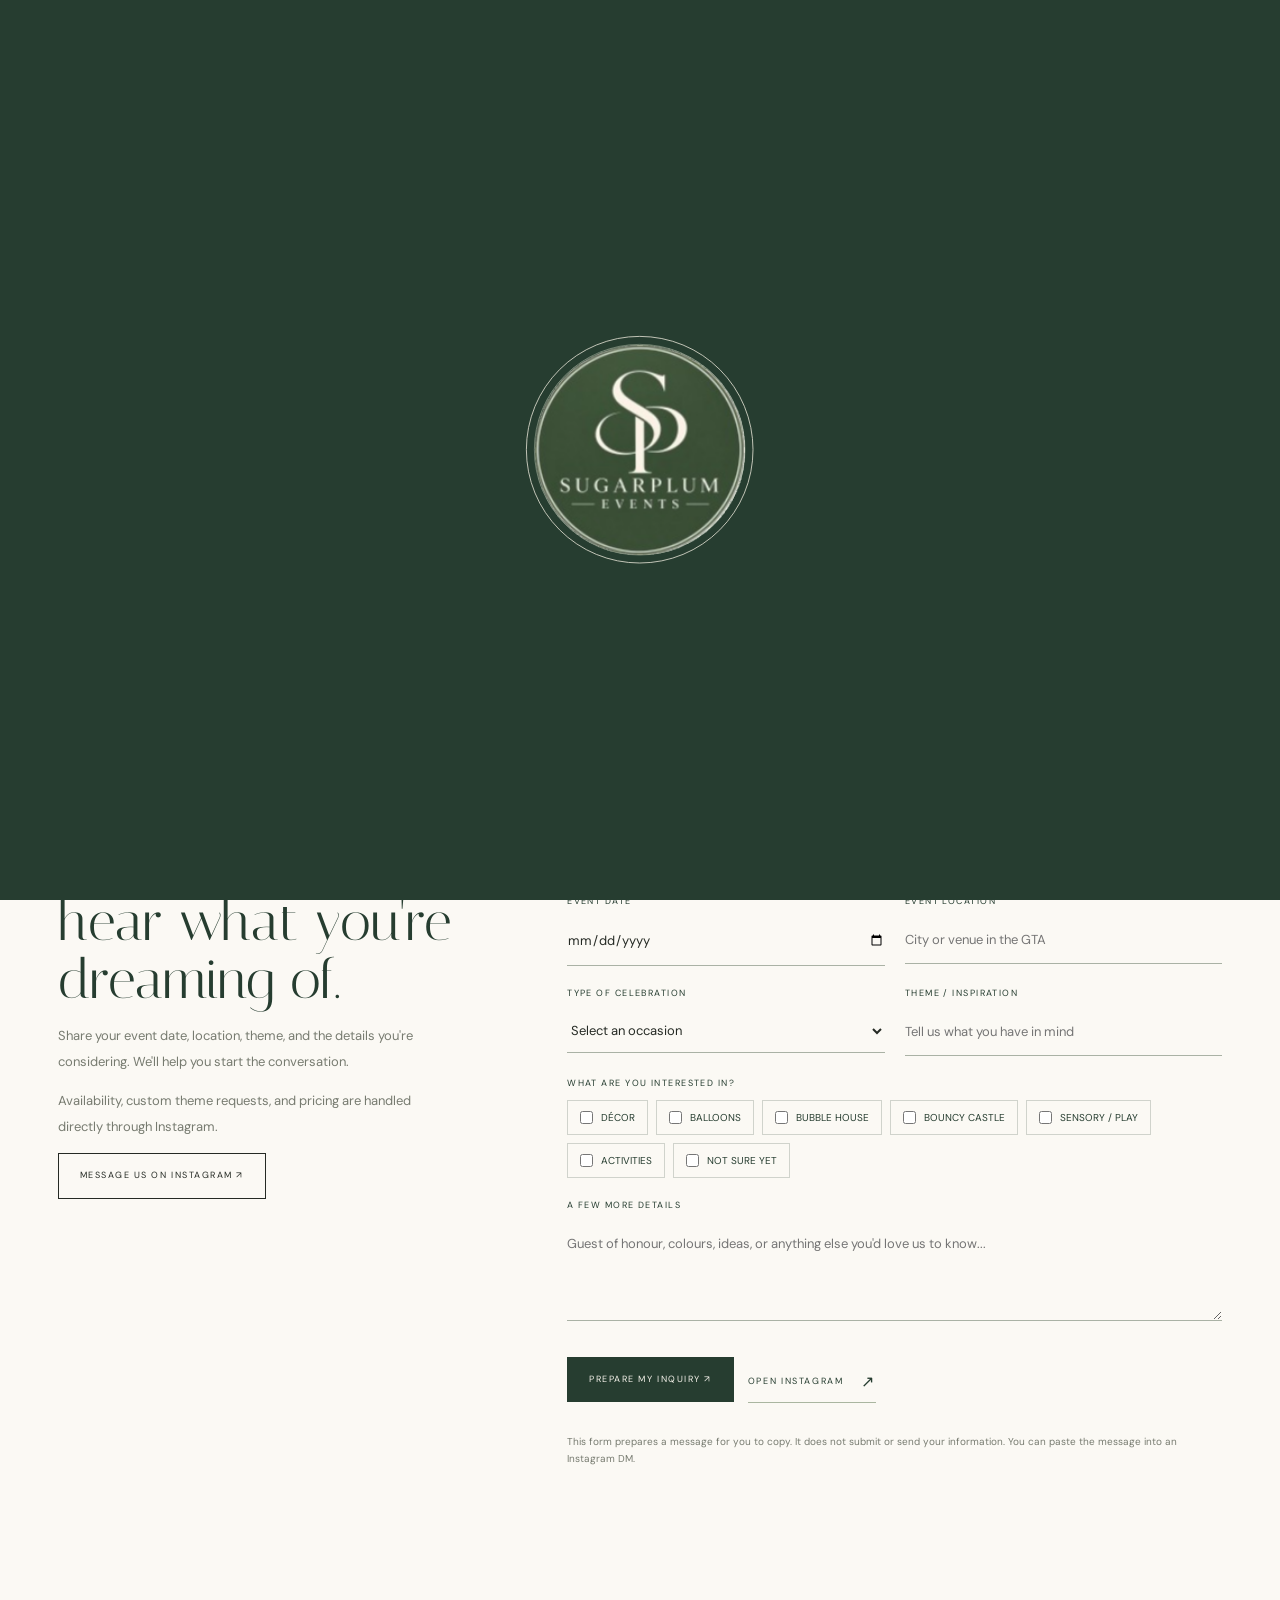
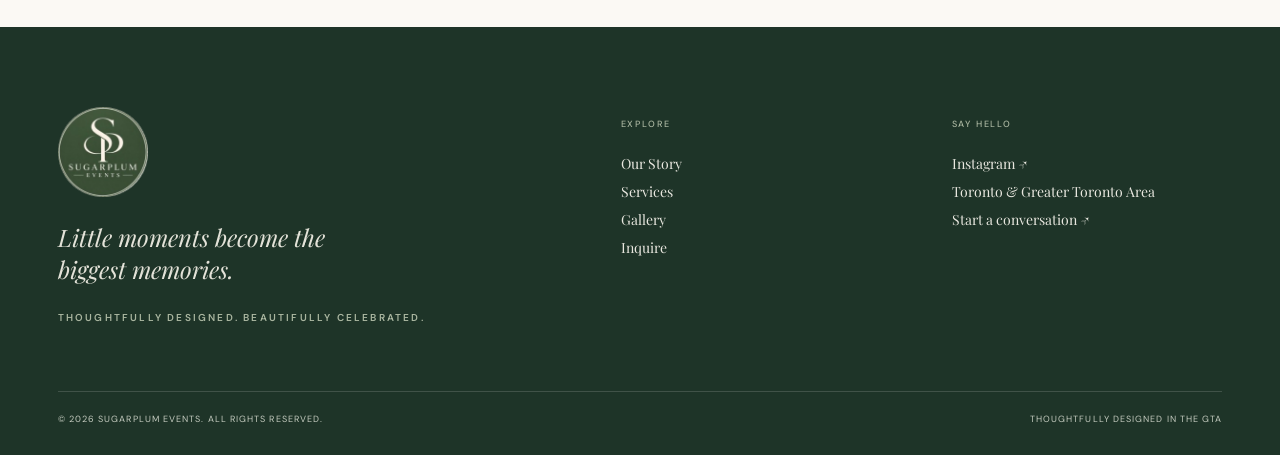
<file: contact.html>
<!DOCTYPE html>
<html lang="en">
 <head>
  <meta charset="utf-8"/>
  <meta content="width=device-width, initial-scale=1" name="viewport"/>
  <meta content="Start planning a bespoke children&rsquo;s celebration with Sugarplum Events. Share your date, location, theme and service interests for a direct Instagram inquiry." name="description"/>
  <meta content="#263d30" name="theme-color"/>
  <meta content="Inquire About Your Celebration | Sugarplum Events" property="og:title"/>
  <meta content="Start planning a bespoke children&rsquo;s celebration with Sugarplum Events. Share your date, location, theme and service interests for a direct Instagram inquiry." property="og:description"/>
  <meta content="website" property="og:type"/>
  <title>
   Inquire About Your Celebration | Sugarplum Events
  </title>
  <link href="https://www.example.com/contact.html" rel="canonical"/>
  <link href="images/logo/favicon.png" rel="icon"/>
  <link href="css/style.css" rel="stylesheet"/>
 </head>
 <body class="loading">
  <div aria-label="Sugarplum Events loading" class="loader" role="status">
   <div class="loader-inner">
    <div class="loader-mark">
     <svg aria-hidden="true" class="loader-ring" viewbox="0 0 300 300">
      <circle cx="150" cy="150" r="142">
      </circle>
      <circle cx="150" cy="150" r="132">
      </circle>
     </svg>
     <img alt="Sugarplum Events" class="loader-logo" src="images/logo/sugarplum-logo-cropped.png"/>
    </div>
    <span aria-hidden="true" class="loader-progress">
    </span>
   </div>
  </div>
  <header class="site-header">
   <div class="wrap nav">
    <a class="brand" href="index.html">
     <img alt="Sugarplum Events emblem" src="images/logo/sugarplum-logo-cropped.png"/>
    </a>
    <nav aria-label="Main navigation" class="nav-links">
     <a href="index.html">
      Home
     </a>
     <a href="about.html">
      Our Story
     </a>
     <a href="services.html">
      Services
     </a>
     <a href="gallery.html">
      Gallery
     </a>
     <a href="contact.html">
      Contact
     </a>
    </nav>
    <a class="nav-cta" href="contact.html">
     Plan a celebration &#8599;&#65038;
    </a>
    <button aria-expanded="false" aria-label="Toggle navigation" class="menu-toggle">
     Menu
    </button>
   </div>
  </header>
  <main>
   <section class="page-hero">
    <div class="wrap reveal">
     <div class="eyebrow">
      Let's start a conversation
     </div>
     <h1>
      Let's plan
      <br/>
      <em>
       something wonderful.
      </em>
     </h1>
     <p>
      Tell us a little about your celebration, and let's start bringing your ideas to life.
     </p>
    </div>
   </section>
   <section class="content-section">
    <div class="wrap contact-layout">
     <div class="contact-intro reveal">
      <div class="eyebrow">
       Your celebration begins here
      </div>
      <h2>
       We'd love to hear what you're dreaming of.
      </h2>
      <p>
       Share your event date, location, theme, and the details you're considering. We'll help you start the conversation.
      </p>
      <p>
       Availability, custom theme requests, and pricing are handled directly through Instagram.
      </p>
      <a class="button" href="https://www.instagram.com/sugarplum_events/" rel="noopener" target="_blank">
       Message us on Instagram &#8599;&#65038;
      </a>
     </div>
     <form class="contact-form reveal" id="inquiry-form">
      <div class="field">
       <label for="name">
        Your name *
       </label>
       <input id="name" name="name" placeholder="Full name" required=""/>
      </div>
      <div class="field">
       <label for="email">
        Email address *
       </label>
       <input id="email" name="email" placeholder="you@example.com" required="" type="email"/>
      </div>
      <div class="field">
       <label for="date">
        Event date
       </label>
       <input id="date" name="date" type="date"/>
      </div>
      <div class="field">
       <label for="location">
        Event location
       </label>
       <input id="location" name="location" placeholder="City or venue in the GTA"/>
      </div>
      <div class="field">
       <label for="type">
        Type of celebration
       </label>
       <select id="type" name="type">
        <option value="">
         Select an occasion
        </option>
        <option>
         Birthday
        </option>
        <option>
         Milestone celebration
        </option>
        <option>
         Private event
        </option>
        <option>
         Other
        </option>
       </select>
      </div>
      <div class="field">
       <label for="theme">
        Theme / inspiration
       </label>
       <input id="theme" name="theme" placeholder="Tell us what you have in mind"/>
      </div>
      <div class="field full">
       <label>
        What are you interested in?
       </label>
       <div class="service-chips">
        <label>
         <input name="service" type="checkbox" value="Custom event d&eacute;cor"/>
         D&eacute;cor
        </label>
        <label>
         <input name="service" type="checkbox" value="Balloon installations"/>
         Balloons
        </label>
        <label>
         <input name="service" type="checkbox" value="Bubble house"/>
         Bubble house
        </label>
        <label>
         <input name="service" type="checkbox" value="Bouncy castle"/>
         Bouncy castle
        </label>
        <label>
         <input name="service" type="checkbox" value="Sensory / play setup"/>
         Sensory / play
        </label>
        <label>
         <input name="service" type="checkbox" value="Activities &amp; entertainment"/>
         Activities
        </label>
        <label>
         <input name="service" type="checkbox" value="Not sure yet"/>
         Not sure yet
        </label>
       </div>
      </div>
      <div class="field full">
       <label for="details">
        A few more details
       </label>
       <textarea id="details" name="details" placeholder="Guest of honour, colours, ideas, or anything else you'd love us to know..."></textarea>
      </div>
      <div class="form-actions">
       <button class="button" type="submit">
        Prepare my inquiry &#8599;&#65038;
       </button>
       <a class="text-link" href="https://www.instagram.com/sugarplum_events/" rel="noopener" target="_blank">
        Open Instagram
        <span>
         &#8599;&#65038;
        </span>
       </a>
      </div>
      <p class="form-note">
       This form prepares a message for you to copy. It does not submit or send your information. You can paste the message into an Instagram DM.
      </p>
      <p aria-live="polite" class="form-note full" id="form-status">
      </p>
     </form>
    </div>
   </section>
  </main>
  <footer class="site-footer">
   <div class="wrap">
    <div class="footer-top">
     <div class="footer-brand">
      <img alt="Sugarplum Events" src="images/logo/sugarplum-logo-cropped.png"/>
      <p>
       Little moments become the biggest memories.
      </p>
      <div class="eyebrow" style="color:#aab6a0">
       Thoughtfully Designed. Beautifully Celebrated.
      </div>
     </div>
     <div class="footer-col">
      <h4>
       Explore
      </h4>
      <a href="about.html">
       Our Story
      </a>
      <a href="services.html">
       Services
      </a>
      <a href="gallery.html">
       Gallery
      </a>
      <a href="contact.html">
       Inquire
      </a>
     </div>
     <div class="footer-col">
      <h4>
       Say Hello
      </h4>
      <a href="https://www.instagram.com/sugarplum_events/" rel="noopener" target="_blank">
       Instagram &#8599;&#65038;
      </a>
      <a>
       Toronto &amp; Greater Toronto Area
      </a>
      <a href="contact.html">
       Start a conversation &#8599;&#65038;
      </a>
     </div>
    </div>
    <div class="footer-bottom">
     <span>
      &copy;
      <span data-year="">
      </span>
      Sugarplum Events. All rights reserved.
     </span>
     <span>
      Thoughtfully designed in the GTA
     </span>
    </div>
   </div>
  </footer>
  <script src="js/main.js">
  </script>
 </body>
</html>
</file>
<file: css/style.css>
@import url('https://fonts.googleapis.com/css2?family=DM+Sans:wght@400;500;600;700&family=Italiana&family=Playfair+Display:ital,wght@0,400;0,500;0,600;1,400;1,500&display=swap');
:root
{
  --forest:#263d30;
  --forest2:#344b3b;
  --sage:#aab6a0;
  --ivory:#f6f3eb;
  --cream:#ebe6d9;
  --paper:#fbf9f4;
  --ink:#252a24;
  --muted:#777b70;
  --line:rgba(38,61,48,.2);
  --serif:'Playfair Display',Georgia,serif;
  --display:'Italiana',Georgia,serif;
  --sans:'DM Sans',Arial,sans-serif;
  --max:1380px
}
*
{
  box-sizing:border-box
}
html
{
  scroll-behavior:smooth;
  background:var(--ivory)
}
body
{
  margin:0;
  background:var(--paper);
  color:var(--ink);
  font-family:var(--sans);
  font-size:14px;
  line-height:1.7;
  overflow-x:hidden
}
body.loading
{
  overflow:hidden
}
a
{
  color:inherit;
  text-decoration:none
}
img
{
  display:block;
  max-width:100%
}
button,input,textarea,select
{
  font:inherit
}
button
{
  cursor:pointer
}
.wrap
{
  width:min(var(--max),calc(100% - 9vw));
  margin:auto
}
.eyebrow
{
  font-size:10px;
  letter-spacing:.22em;
  text-transform:uppercase;
  color:var(--forest);
  font-weight:600
}
.serif
{
  font-family:var(--serif);
  font-weight:400
}
.display
{
  font-family:var(--display);
  font-weight:400
}
.italic
{
  font-style:italic
}
.site-header
{
  position:absolute;
  z-index:30;
  top:0;
  left:0;
  width:100%;
  padding:24px 0;
  color:#fff;
  transition:.45s
}
.site-header.scrolled
{
  position:fixed;
  background:rgba(250,248,242,.94);
  color:var(--forest);
  padding:12px 0;
  backdrop-filter:blur(18px);
  box-shadow:0 8px 30px #1b30200d
}
.nav
{
  display:flex;
  align-items:center;
  justify-content:space-between;
  gap:30px
}
.brand
{
  display:flex;
  align-items:center;
  gap:12px
}
.brand img
{
  width:55px;
  height:55px;
  object-fit:contain
}
.brand-word
{
  font-family:var(--serif);
  font-size:15px;
  letter-spacing:.17em;
  line-height:1.1
}
.brand-word small
{
  display:block;
  font-family:var(--sans);
  font-size:8px;
  letter-spacing:.32em;
  margin-top:6px
}
.nav-links
{
  display:flex;
  align-items:center;
  gap:35px;
  font-size:10px;
  letter-spacing:.15em;
  text-transform:uppercase
}
.nav-links a
{
  position:relative
}
.nav-links a:after
{
  content:"";
  position:absolute;
  left:0;
  bottom:-7px;
  width:100%;
  height:1px;
  background:currentColor;
  transform:scaleX(0);
  transform-origin:right;
  transition:transform .4s
}
.nav-links a:hover:after
{
  transform:scaleX(1);
  transform-origin:left
}
.nav-cta,.button
{
  display:inline-flex;
  align-items:center;
  justify-content:center;
  gap:16px;
  padding:14px 21px;
  border:1px solid currentColor;
  font-size:9px;
  letter-spacing:.17em;
  text-transform:uppercase;
  transition:.35s
}
.nav-cta:hover,.button:hover
{
  background:var(--ivory);
  color:var(--forest);
  border-color:var(--ivory)
}
.menu-toggle
{
  display:none;
  background:none;
  border:0;
  color:inherit;
  font-size:10px;
  letter-spacing:.15em;
  text-transform:uppercase
}
.hero
{
  min-height:790px;
  height:min(100vh,960px);
  position:relative;
  background:var(--forest);
  color:var(--ivory);
  overflow:hidden;
  display:flex;
  align-items:center
}
.hero-bg
{
  position:absolute;
  inset:0;
  opacity:.58
}
.hero-bg img
{
  width:100%;
  height:100%;
  object-fit:cover;
  object-position:center 42%;
  filter:brightness(.66) saturate(.78);
  transform:scale(1.04);
  animation:heroZoom 12s ease-out forwards
}
.hero:after
{
  content:"";
  position:absolute;
  inset:0;
  background:linear-gradient(90deg,rgba(21,39,29,.86),rgba(21,39,29,.34) 58%,rgba(21,39,29,.12)),linear-gradient(0deg,rgba(21,39,29,.38),transparent 45%)
}
.hero-content
{
  position:relative;
  z-index:2;
  padding-top:85px;
  max-width:760px
}
.hero .eyebrow
{
  color:#e2dfd1
}
.hero h1
{
  font:400 clamp(62px,9.3vw,142px)/.93 var(--display);
  letter-spacing:-.045em;
  margin:28px 0 28px;
  max-width:850px
}
.hero h1 em
{
  font-family:var(--serif);
  font-size:.75em;
  font-weight:400
}
.hero-copy
{
  max-width:420px;
  color:#eeece3;
  font-size:13px;
  line-height:1.9;
  margin-bottom:35px
}
.hero-actions
{
  display:flex;
  gap:14px;
  flex-wrap:wrap
}
.button.light
{
  color:var(--ivory)
}
.button.filled
{
  background:var(--ivory);
  border-color:var(--ivory);
  color:var(--forest)
}
.button.filled:hover
{
  background:transparent;
  color:var(--ivory)
}
.hero-index
{
  position:absolute;
  right:4.5vw;
  bottom:42px;
  z-index:3;
  writing-mode:vertical-rl;
  font-size:9px;
  letter-spacing:.22em;
  text-transform:uppercase;
  color:#eee9da
}
.hero-scroll
{
  position:absolute;
  bottom:42px;
  left:4.5vw;
  z-index:3;
  display:flex;
  align-items:center;
  gap:15px;
  font-size:9px;
  letter-spacing:.2em;
  text-transform:uppercase
}
.scroll-line
{
  width:54px;
  height:1px;
  background:#eee9da;
  transform-origin:left;
  animation:linePulse 2s infinite
}
.intro
{
  padding:145px 0 150px
}
.intro-grid
{
  display:grid;
  grid-template-columns:1fr 1.05fr;
  gap:10%;
  align-items:center
}
.intro-copy
{
  padding-left:8%
}
.intro h2,.section-heading
{
  font:400 clamp(42px,6vw,82px)/1.05 var(--display);
  letter-spacing:-.035em;
  margin:20px 0 25px;
  color:var(--forest)
}
.intro-copy p
{
  max-width:470px;
  color:#64695f;
  font-size:13px;
  line-height:2
}
.image-frame
{
  position:relative;
  overflow:hidden;
  background:var(--cream)
}
.image-frame img
{
  width:100%;
  height:100%;
  object-fit:cover;
  transition:transform 1.2s cubic-bezier(.2,.7,.2,1)
}
.image-frame:hover img
{
  transform:scale(1.045)
}
.intro-photo
{
  height:570px
}
.photo-note
{
  position:absolute;
  right:-20px;
  bottom:34px;
  background:var(--ivory);
  padding:20px 26px;
  font:italic 18px var(--serif);
  color:var(--forest);
  box-shadow:0 10px 35px #0001
}
.marquee
{
  overflow:hidden;
  background:var(--forest);
  color:var(--ivory);
  padding:22px 0;
  white-space:nowrap
}
.marquee-track
{
  display:flex;
  gap:40px;
  width:max-content;
  animation:marquee 34s linear infinite;
  font:italic 26px var(--serif)
}
.marquee-track span
{
  display:flex;
  align-items:center;
  gap:40px
}
.marquee-track i
{
  font-style:normal;
  color:var(--sage);
  font-size:13px
}
.services
{
  padding:135px 0 145px;
  background:var(--ivory)
}
.section-top
{
  display:flex;
  align-items:end;
  justify-content:space-between;
  gap:30px;
  margin-bottom:55px
}
.section-top p
{
  max-width:320px;
  color:var(--muted);
  font-size:12px
}
.service-grid
{
  display:grid;
  grid-template-columns:1.1fr .9fr 1fr;
  gap:22px;
  align-items:start
}
.service-card:nth-child(2)
{
  margin-top:95px
}
.service-card:nth-child(3)
{
  margin-top:35px
}
.service-photo
{
  height:430px;
  overflow:hidden;
  position:relative
}
.service-card:nth-child(2) .service-photo
{
  height:350px
}
.service-photo img
{
  height:100%;
  width:100%;
  object-fit:cover;
  transition:transform 1s
}
.service-card:hover img
{
  transform:scale(1.05)
}
.service-number
{
  font-size:9px;
  letter-spacing:.2em;
  color:var(--muted);
  margin:20px 0 7px
}
.service-card h3
{
  font:400 30px var(--serif);
  color:var(--forest);
  margin:0 0 10px
}
.service-card p
{
  font-size:12px;
  color:var(--muted);
  max-width:310px
}
.text-link
{
  display:inline-flex;
  gap:18px;
  align-items:center;
  margin-top:12px;
  font-size:9px;
  letter-spacing:.18em;
  text-transform:uppercase;
  color:var(--forest);
  border-bottom:1px solid var(--sage);
  padding-bottom:7px
}
.text-link span
{
  font-size:16px;
  transition:transform .3s
}
.text-link:hover span
{
  transform:translateX(5px)
}
.statement
{
  padding:140px 0;
  background:var(--forest);
  color:var(--ivory);
  text-align:center;
  position:relative;
  overflow:hidden
}
.statement:before,.statement:after
{
  content:"";
  position:absolute;
  width:300px;
  height:300px;
  border:1px solid #ffffff19;
  border-radius:50%;
  top:50%;
  transform:translateY(-50%)
}
.statement:before
{
  left:-170px
}
.statement:after
{
  right:-170px
}
.statement .eyebrow
{
  color:var(--sage)
}
.statement h2
{
  font:400 clamp(45px,7vw,92px)/1.05 var(--display);
  max-width:1000px;
  margin:25px auto
}
.statement p
{
  max-width:460px;
  margin:25px auto;
  color:#d5d9ce;
  font-size:12px
}
.gallery-preview
{
  padding:140px 0
}
.gallery-grid
{
  display:grid;
  grid-template-columns:1fr .72fr 1fr;
  gap:20px;
  align-items:start
}
.gallery-grid .image-frame:nth-child(2)
{
  margin-top:100px
}
.gallery-grid .image-frame:nth-child(3)
{
  margin-top:35px
}
.gallery-grid .image-frame
{
  height:440px
}
.gallery-grid .image-frame:nth-child(2)
{
  height:360px
}
.gallery-grid .image-frame:nth-child(3)
{
  height:490px
}
.gallery-caption
{
  display:flex;
  justify-content:space-between;
  margin-top:12px;
  font:italic 16px var(--serif);
  color:var(--forest)
}
.process
{
  padding:125px 0;
  background:#e9e8dc
}
.process-grid
{
  display:grid;
  grid-template-columns:.8fr 1.2fr;
  gap:10%
}
.process-list
{
  border-top:1px solid var(--line)
}
.process-item
{
  display:grid;
  grid-template-columns:60px 1fr;
  gap:20px;
  padding:27px 0;
  border-bottom:1px solid var(--line)
}
.process-item small
{
  color:var(--muted);
  font-size:10px;
  letter-spacing:.15em
}
.process-item h3
{
  font:400 27px var(--serif);
  color:var(--forest);
  margin:0 0 5px
}
.process-item p
{
  font-size:12px;
  color:var(--muted);
  margin:0;
  max-width:420px
}
.cta-band
{
  padding:110px 0;
  background:var(--cream)
}
.cta-inner
{
  display:flex;
  align-items:center;
  justify-content:space-between;
  gap:30px
}
.cta-inner h2
{
  font:400 clamp(42px,6vw,76px)/1 var(--display);
  color:var(--forest);
  margin:12px 0
}
.site-footer
{
  background:#1e3428;
  color:var(--ivory);
  padding:80px 0 28px
}
.footer-top
{
  display:grid;
  grid-template-columns:1.3fr .7fr .7fr;
  gap:60px;
  padding-bottom:65px
}
.footer-brand img
{
  width:90px;
  margin-bottom:20px
}
.footer-brand p
{
  font:italic 24px var(--serif);
  max-width:320px;
  color:#e3e2d8
}
.footer-col h4
{
  font-size:9px;
  letter-spacing:.2em;
  text-transform:uppercase;
  color:var(--sage);
  font-weight:500;
  margin:10px 0 22px
}
.footer-col a
{
  display:block;
  font:14px var(--serif);
  margin:9px 0;
  color:#e8e7df
}
.footer-bottom
{
  border-top:1px solid #ffffff26;
  padding-top:20px;
  display:flex;
  justify-content:space-between;
  color:#c4cbbf;
  font-size:9px;
  letter-spacing:.12em;
  text-transform:uppercase
}
.page-hero
{
  background:var(--forest);
  color:var(--ivory);
  padding:190px 0 100px;
  position:relative;
  overflow:hidden
}
.page-hero:after
{
  content:"";
  position:absolute;
  width:540px;
  height:540px;
  border:1px solid #ffffff22;
  border-radius:50%;
  right:-130px;
  top:40px;
  box-shadow:0 0 0 24px #ffffff08,0 0 0 70px #ffffff05
}
.page-hero h1
{
  font:400 clamp(55px,8vw,112px)/.98 var(--display);
  max-width:900px;
  margin:25px 0
}
.page-hero p
{
  max-width:480px;
  color:#d8ded5;
  font-size:13px
}
.page-hero .eyebrow
{
  color:var(--sage)
}
.content-section
{
  padding:110px 0
}
.split
{
  display:grid;
  grid-template-columns:1fr 1fr;
  gap:9%;
  align-items:center
}
.split-photo
{
  height:590px
}
.split-copy h2
{
  font:400 clamp(42px,5vw,70px)/1.05 var(--display);
  color:var(--forest);
  margin:18px 0
}
.split-copy p
{
  font-size:13px;
  color:var(--muted);
  line-height:2
}
.service-detail
{
  padding:105px 0;
  border-bottom:1px solid var(--line)
}
.service-detail:nth-child(even)
{
  background:var(--ivory)
}
.detail-grid
{
  display:grid;
  grid-template-columns:1fr 1fr;
  gap:8%;
  align-items:center
}
.detail-grid.reverse .detail-photo
{
  order:2
}
.detail-photo
{
  height:540px
}
.detail-copy h2
{
  font:400 clamp(42px,5vw,66px)/1.04 var(--display);
  color:var(--forest);
  margin:20px 0
}
.detail-copy p
{
  color:var(--muted);
  font-size:13px;
  line-height:2
}
.detail-copy ul
{
  padding:0;
  list-style:none;
  columns:2;
  margin:25px 0
}
.detail-copy li
{
  font-size:11px;
  padding:8px 0;
  border-bottom:1px solid var(--line);
  color:var(--forest)
}
.detail-copy li:before
{
  content:"— ";
  color:#9aa58f
}
.gallery-controls
{
  display:flex;
  gap:25px;
  flex-wrap:wrap;
  margin:25px 0 45px
}
.filter-btn
{
  border:0;
  background:none;
  padding:7px 0;
  color:var(--muted);
  font-size:10px;
  letter-spacing:.12em;
  text-transform:uppercase;
  border-bottom:1px solid transparent
}
.filter-btn.active
{
  color:var(--forest);
  border-color:var(--forest)
}
.portfolio-grid
{
  display:grid;
  grid-template-columns:repeat(3,1fr);
  gap:28px 20px
}
.portfolio-item
{
  cursor:pointer
}
.portfolio-item.hide
{
  display:none
}
.portfolio-image
{
  height:420px;
  overflow:hidden;
  background:var(--cream)
}
.portfolio-item:nth-child(3n+2) .portfolio-image
{
  height:350px
}
.portfolio-image img
{
  width:100%;
  height:100%;
  object-fit:cover;
  transition:transform .8s
}
.portfolio-item:hover img
{
  transform:scale(1.06)
}
.portfolio-meta
{
  display:flex;
  justify-content:space-between;
  gap:15px;
  padding-top:12px;
  color:var(--forest);
  font:italic 16px var(--serif)
}
.portfolio-meta small
{
  font:9px var(--sans);
  letter-spacing:.15em;
  text-transform:uppercase;
  color:var(--muted)
}
.lightbox
{
  position:fixed;
  inset:0;
  background:#14251def;
  z-index:100;
  display:none;
  align-items:center;
  justify-content:center;
  padding:5vw
}
.lightbox.open
{
  display:flex
}
.lightbox img
{
  max-width:min(100%,1100px);
  max-height:85vh;
  object-fit:contain
}
.lightbox button
{
  position:absolute;
  background:none;
  border:0;
  color:white;
  font-size:30px
}
.lightbox .close
{
  top:24px;
  right:32px
}
.lightbox .prev
{
  left:25px
}
.lightbox .next
{
  right:25px
}
.contact-layout
{
  display:grid;
  grid-template-columns:.75fr 1.25fr;
  gap:10%
}
.contact-intro h2
{
  font:400 55px/1.05 var(--display);
  color:var(--forest);
  margin:15px 0
}
.contact-intro p
{
  font-size:13px;
  color:var(--muted);
  line-height:2
}
.contact-form
{
  display:grid;
  grid-template-columns:1fr 1fr;
  gap:20px
}
.field
{
  display:flex;
  flex-direction:column;
  gap:8px
}
.field.full
{
  grid-column:1/-1
}
.field label
{
  font-size:9px;
  letter-spacing:.16em;
  text-transform:uppercase;
  color:var(--forest)
}
.field input,.field textarea,.field select
{
  border:0;
  border-bottom:1px solid #aab2a5;
  background:transparent;
  padding:12px 0;
  outline:none;
  color:var(--ink);
  border-radius:0;
  font-size:13px
}
.field textarea
{
  min-height:100px;
  resize:vertical
}
.field input:focus,.field textarea:focus,.field select:focus
{
  border-color:var(--forest)
}
.form-actions
{
  grid-column:1/-1;
  display:flex;
  gap:14px;
  align-items:center;
  flex-wrap:wrap;
  margin-top:15px
}
.form-note
{
  grid-column:1/-1;
  color:var(--muted);
  font-size:10px
}
.service-chips
{
  display:flex;
  flex-wrap:wrap;
  gap:8px
}
.service-chips label
{
  font-size:10px;
  letter-spacing:0;
  border:1px solid var(--line);
  padding:8px 12px;
  cursor:pointer
}
.service-chips input
{
  accent-color:var(--forest)
}
.page-cta
{
  padding:85px 0;
  text-align:center;
  background:var(--forest);
  color:var(--ivory)
}
.page-cta h2
{
  font:400 clamp(40px,6vw,72px) var(--display);
  margin:10px 0 25px
}
.page-cta .eyebrow
{
  color:var(--sage)
}
.reveal
{
  opacity:0;
  transform:translateY(35px);
  transition:opacity .9s,transform .9s cubic-bezier(.2,.7,.2,1)
}
.reveal.visible
{
  opacity:1;
  transform:none
}
.loader
{
  position:fixed;
  inset:0;
  background:var(--forest);
  z-index:200;
  display:flex;
  align-items:center;
  justify-content:center;
  color:var(--ivory);
  transition:opacity .9s,visibility .9s
}
.loader.done
{
  opacity:0;
  visibility:hidden
}
.loader-inner
{
  width:260px;
  text-align:center;
  position:relative
}
.loader-ring
{
  position:absolute;
  inset:-20px;
  width:300px;
  height:300px;
  left:50%;
  top:50%;
  transform:translate(-50%,-50%)
}
.loader-ring circle
{
  fill:none;
  stroke:#e9e6d8;
  stroke-width:1;
  stroke-dasharray:900;
  stroke-dashoffset:900;
  animation:draw 2s ease forwards
}
.loader-ring circle:nth-child(2)
{
  stroke:#aab6a0;
  stroke-width:.7;
  animation-delay:.25s
}
.loader-logo
{
  width:145px;
  height:145px;
  object-fit:contain;
  opacity:0;
  transform:scale(.8);
  animation:logoIn 1s .8s forwards
}
.loader-name
{
  font:12px var(--serif);
  letter-spacing:.28em;
  margin-top:14px;
  opacity:0;
  animation:fadeUp .8s 1.4s forwards
}
.loader-name small
{
  display:block;
  font:8px var(--sans);
  letter-spacing:.45em;
  margin-top:7px
}
.loader-line
{
  height:1px;
  width:0;
  background:var(--sage);
  margin:16px auto 0;
  animation:loadLine 1s 1.7s forwards
}
.loader.skip
{
  display:none
}
@keyframes draw
{
  to
  {
    stroke-dashoffset:0
  }
}
@keyframes logoIn
{
  to
  {
    opacity:1;
    transform:scale(1)
  }
}
@keyframes fadeUp
{
  to
  {
    opacity:1
  }
}
@keyframes loadLine
{
  to
  {
    width:85px
  }
}
@keyframes heroZoom
{
  to
  {
    transform:scale(1)
  }
}
@keyframes linePulse
{
  50%
  {
    transform:scaleX(.5);
    opacity:.5
  }
}
@keyframes marquee
{
  to
  {
    transform:translateX(-50%)
  }
}
@keyframes fadeOut
{
  to
  {
    opacity:0;
    visibility:hidden
  }
}
@media(max-width:900px)
{
  .wrap
  {
    width:calc(100% - 8vw)
  }
  .nav-links
  {
    gap:18px
  }
  .nav-cta
  {
    display:none
  }
  .hero
  {
    min-height:720px;
    height:90vh
  }
  .intro-grid,.split,.detail-grid,.process-grid,.contact-layout
  {
    grid-template-columns:1fr;
    gap:45px
  }
  .intro-copy
  {
    padding:0
  }
  .intro-photo
  {
    height:500px
  }
  .service-grid
  {
    grid-template-columns:1fr 1fr
  }
  .service-card:nth-child(2),.service-card:nth-child(3)
  {
    margin-top:0
  }
  .service-card:last-child
  {
    grid-column:1/-1;
    width:70%;
    margin:20px auto 0
  }
  .service-photo,.service-card:nth-child(2) .service-photo
  {
    height:380px
  }
  .footer-top
  {
    grid-template-columns:1fr 1fr
  }
  .footer-brand
  {
    grid-column:1/-1
  }
  .detail-grid.reverse .detail-photo
  {
    order:0
  }
  .portfolio-grid
  {
    grid-template-columns:1fr 1fr
  }
  .page-hero
  {
    padding-top:170px
  }
}
@media(max-width:640px)
{
  .wrap
  {
    width:calc(100% - 42px)
  }
  .site-header
  {
    padding:16px 0
  }
  .brand img
  {
    width:45px;
    height:45px
  }
  .brand-word
  {
    font-size:12px
  }
  .nav-links
  {
    display:none;
    position:fixed;
    inset:0;
    background:var(--forest);
    color:var(--ivory);
    z-index:1;
    flex-direction:column;
    justify-content:center;
    align-items:center;
    gap:28px;
    font:30px var(--serif);
    letter-spacing:0
  }
  .nav-links.open
  {
    display:flex
  }
  .menu-toggle
  {
    display:block;
    z-index:2
  }
  .hero
  {
    min-height:720px;
    height:90svh
  }
  .hero-bg img
  {
    object-position:58% center
  }
  .hero:after
  {
    background:linear-gradient(90deg,rgba(21,39,29,.83),rgba(21,39,29,.32)),linear-gradient(0deg,rgba(21,39,29,.42),transparent 50%)
  }
  .hero-content
  {
    padding-top:70px
  }
  .hero h1
  {
    font-size:clamp(60px,16vw,94px)
  }
  .hero-copy
  {
    font-size:12px;
    max-width:320px
  }
  .hero-index
  {
    display:none
  }
  .hero-scroll
  {
    bottom:27px;
    left:22px
  }
  .intro,.services,.gallery-preview,.content-section
  {
    padding:85px 0
  }
  .intro-grid
  {
    gap:45px
  }
  .intro-photo
  {
    height:420px
  }
  .photo-note
  {
    right:0;
    bottom:15px
  }
  .intro h2,.section-heading
  {
    font-size:53px
  }
  .section-top
  {
    display:block;
    margin-bottom:35px
  }
  .service-grid
  {
    grid-template-columns:1fr;
    gap:45px
  }
  .service-card:last-child
  {
    grid-column:auto;
    width:100%;
    margin:0
  }
  .service-photo,.service-card:nth-child(2) .service-photo
  {
    height:420px
  }
  .statement
  {
    padding:95px 0
  }
  .statement h2
  {
    font-size:55px
  }
  .gallery-grid
  {
    grid-template-columns:1fr 1fr;
    gap:12px
  }
  .gallery-grid .image-frame
  {
    height:300px
  }
  .gallery-grid .image-frame:nth-child(2)
  {
    height:250px;
    margin-top:55px
  }
  .gallery-grid .image-frame:nth-child(3)
  {
    height:300px;
    margin-top:0;
    grid-column:1/-1;
    width:75%;
    margin-left:auto
  }
  .process
  {
    padding:85px 0
  }
  .cta-inner
  {
    display:block
  }
  .cta-inner .button
  {
    margin-top:25px
  }
  .footer-top
  {
    grid-template-columns:1fr 1fr;
    gap:30px
  }
  .footer-brand
  {
    grid-column:1/-1
  }
  .footer-bottom
  {
    display:block;
    line-height:2.2
  }
  .page-hero
  {
    padding:150px 0 75px
  }
  .page-hero h1
  {
    font-size:65px
  }
  .split-photo,.detail-photo
  {
    height:420px
  }
  .detail-grid
  {
    gap:35px
  }
  .detail-copy ul
  {
    columns:1
  }
  .portfolio-grid
  {
    grid-template-columns:1fr;
    gap:28px
  }
  .portfolio-image,.portfolio-item:nth-child(3n+2) .portfolio-image
  {
    height:430px
  }
  .contact-form
  {
    grid-template-columns:1fr
  }
  .field.full,.form-actions,.form-note
  {
    grid-column:1
  }
  .contact-intro h2
  {
    font-size:48px
  }
  .lightbox .prev
  {
    left:5px
  }
  .lightbox .next
  {
    right:5px
  }
}
@media(prefers-reduced-motion:reduce)
{
  *,*:before,*:after
  {
    scroll-behavior:auto!important;
    animation-duration:.01ms!important;
    animation-iteration-count:1!important;
    transition-duration:.01ms!important
  }
  .reveal
  {
    opacity:1;
    transform:none
  }
}
/* =========================================================
   HEADER LOGO — preserve the complete supplied logo artwork
   ========================================================= */
.site-header
{
  overflow: visible;
  z-index: 1000;
}
.brand
{
  flex: 0 0 auto;
  min-width: 0;
  overflow: visible;
  line-height: 0;
}
.brand img
{
  display: block;
  flex: 0 0 auto;
  width: 82px;
  height: 82px;
  max-width: none;
  object-fit: contain;
  object-position: center;
}
.site-header.scrolled .brand img
{
  width: 68px;
  height: 68px;
}
/* =========================================================
   LOADER — centre the logo image itself at viewport origin
   ========================================================= */
.loader
{
  z-index: 2147483647;
  isolation: isolate;
}
.loader-inner
{
  position: absolute;
  inset: 0;
  width: 100%;
  height: 100%;
  display: block;
}
.loader-mark
{
  position: absolute;
  top: 50%;
  left: 50%;
  width: min(55vw, 210px);
  aspect-ratio: 1;
  transform: translate(-50%, -50%);
  display: grid;
  place-items: center;
}
.loader-ring
{
  position: absolute;
  inset: -7%;
  width: 114%;
  height: 114%;
  transform: none;
  pointer-events: none;
}
.loader-logo
{
  position: relative;
  z-index: 1;
  display: block;
  width: 100%;
  height: 100%;
  object-fit: contain;
  object-position: center;
  opacity: 0;
  transform: scale(.86);
  animation: logoIn 1s .8s cubic-bezier(.2,.7,.2,1) forwards;
}
.loader-progress
{
  position: absolute;
  left: 50%;
  top: calc(50% + min(42vw, 158px));
  width: 54px;
  height: 1px;
  background: var(--sage);
  transform: translateX(-50%) scaleX(0);
  transform-origin: center;
  animation: loadLine 1s 1.7s forwards;
}
/* =========================================================
   MOBILE MENU — guaranteed top-level full-screen overlay
   ========================================================= */
@media (max-width: 640px)
{
  .site-header
  {
    z-index: 2147483000 !important;
    overflow: visible !important;
  }
  .site-header.menu-open
  {
    position: fixed !important;
    top: 0 !important;
    right: 0 !important;
    left: 0 !important;
    z-index: 2147483646 !important;
    isolation: isolate !important;
    background: var(--forest) !important;
    color: var(--ivory) !important;
    backdrop-filter: none !important;
    -webkit-backdrop-filter: none !important;
    box-shadow: none !important;
  }
  .site-header.menu-open .nav
  {
    position: relative !important;
    z-index: 2147483647 !important;
  }
  .site-header .brand img
  {
    width: 68px;
    height: 68px;
  }
  .site-header.menu-open .brand img
  {
    width: 58px;
    height: 58px;
  }
  .nav-links,
  .nav-links.open
  {
    position: fixed !important;
    inset: 0 !important;
    z-index: 2147483647 !important;
    width: 100vw !important;
    height: 100vh !important;
    height: 100dvh !important;
    min-height: 100vh !important;
    display: none;
    flex-direction: column !important;
    justify-content: center !important;
    align-items: center !important;
    gap: 28px !important;
    margin: 0 !important;
    padding: 110px 24px 48px !important;
    overflow-y: auto !important;
    background: var(--forest) !important;
    color: var(--ivory) !important;
    isolation: isolate !important;
    font: 30px var(--serif) !important;
    letter-spacing: 0 !important;
    transform: none !important;
    opacity: 1 !important;
    visibility: visible !important;
  }
  .nav-links.open
  {
    display: flex !important;
  }
  .menu-toggle
  {
    position: relative !important;
    z-index: 2147483647 !important;
    flex: 0 0 auto;
    padding: 14px 4px 14px 14px;
    color: inherit !important;
    pointer-events: auto !important;
  }
  .site-header.menu-open .menu-toggle
  {
    color: var(--ivory) !important;
  }
}
@media (prefers-reduced-motion: reduce)
{
  .loader-logo,
  .loader-ring circle,
  .loader-progress
  {
    animation-duration: .01ms !important;
    animation-delay: 0ms !important;
  }
}


/* =========================================
   SUGARPLUM — LUXURY MOBILE MENU MOTION
   ========================================= */

@media (max-width: 640px)
{
  .nav-links,
  .nav-links.open
  {
    display: flex !important;
    opacity: 0 !important;
    visibility: hidden !important;
    pointer-events: none !important;

    transition:
      opacity .45s ease,
      visibility .45s ease !important;
  }

  .nav-links.open
  {
    opacity: 1 !important;
    visibility: visible !important;
    pointer-events: auto !important;
  }

  .nav-links.open.closing
  {
    opacity: 0 !important;
    visibility: hidden !important;
    pointer-events: none !important;
  }

  .nav-links a
  {
    opacity: 0;
    transform: translateY(24px);

    transition:
      opacity .4s ease,
      transform .55s cubic-bezier(.2,.7,.2,1);
  }

  .nav-links.open a
  {
    opacity: 1;
    transform: translateY(0);
  }

  .nav-links.open.closing a
  {
    opacity: 0;
    transform: translateY(12px);
    transition-delay: 0s !important;
  }

  .nav-links.open a:nth-child(1)
  {
    transition-delay: .10s;
  }

  .nav-links.open a:nth-child(2)
  {
    transition-delay: .17s;
  }

  .nav-links.open a:nth-child(3)
  {
    transition-delay: .24s;
  }

  .nav-links.open a:nth-child(4)
  {
    transition-delay: .31s;
  }

  .nav-links.open a:nth-child(5)
  {
    transition-delay: .38s;
  }
}

@media (prefers-reduced-motion: reduce)
{
  .nav-links,
  .nav-links a
  {
    transition: none !important;
  }
}


/* Smaller loading animation on mobile */
@media (max-width: 640px)
{
  .loader-mark
  {
    width: min(48vw, 175px);
  }

  .loader-ring
  {
    inset: -7%;
    width: 114%;
    height: 114%;
  }

  .loader-progress
  {
    top: calc(50% + min(29vw, 105px));
  }
}

.text-link span,
.button span,
.nav-cta span {
  font-family: Arial, sans-serif;
  font-variant-emoji: text;
}

.star-icon {
  font-family: Arial, sans-serif;
  font-style: normal;
  font-size: 13px;
  color: #aab6a0;
  display: inline-flex;
  align-items: center;
  justify-content: center;
  line-height: 1;
}

/* Fix iPhone blue button and link styling */
/* Sugarplum iconic green inquiry button */
.form-actions button {
  -webkit-appearance: none;
  appearance: none;
  -webkit-tap-highlight-color: transparent;
  background: var(--forest);
  color: var(--ivory);
  border: 1px solid var(--forest);
  text-decoration: none;
  transition: background .3s ease, color .3s ease;
}

.form-actions button:hover {
  background: var(--forest2);
  border-color: var(--forest2);
  color: var(--ivory);
}

/* Instagram link */
.form-actions a {
  -webkit-tap-highlight-color: transparent;
  color: var(--forest);
  text-decoration: none;
}

/* Focus styling */
.form-actions button:focus-visible,
.form-actions a:focus-visible {
  outline: 2px solid var(--sage);
  outline-offset: 4px;
}

/* Mobile consistency */
@media (max-width: 640px) {
  .form-actions button {
    background: #263d30 !important;
    color: #f6f3eb !important;
    border-color: #263d30 !important;
  }

  .form-actions a {
    color: #263d30 !important;
  }
}

.service-chips label {
  display: inline-flex;
  flex-direction: row;
  align-items: center;
  justify-content: flex-start;
  gap: 8px;
  white-space: nowrap;
}

.service-chips input {
  margin: 0;
  flex: 0 0 auto;
}
</file>
